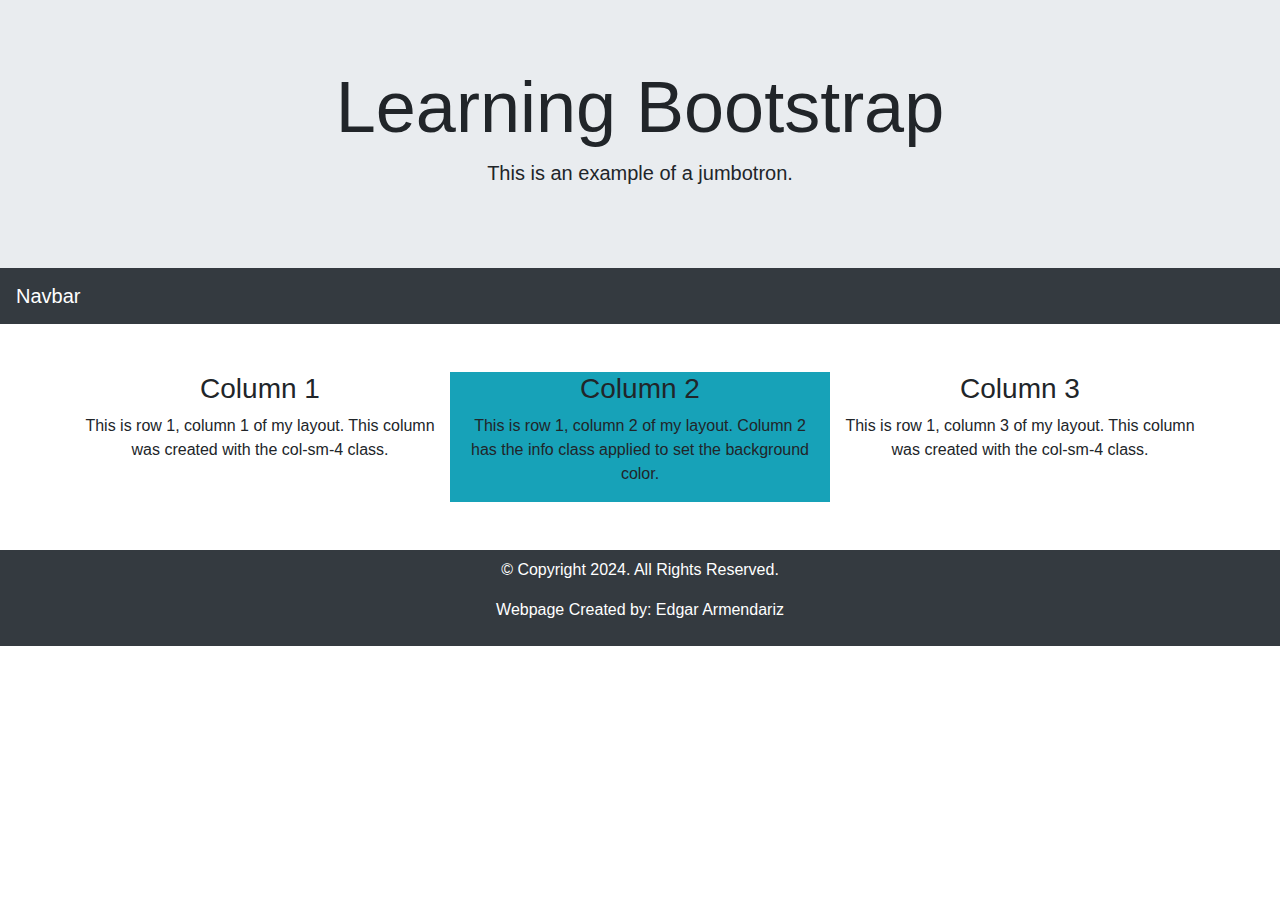
<file: ch12a/index.html>
<!DOCTYPE html>
<!--- Name: Edgar Armendariz
      Date: 12/1/2024 --->
<html lang="en">
  <head>
    <meta charset="utf-8">
    <meta name="viewport" content="width=device-width, initial-scale=1">
    <title>Learning Bootstrap | Apply Your Knowledge 12</title>
    <link href="https://cdn.jsdelivr.net/npm/bootstrap@4.6.2/dist/css/bootstrap.min.css" rel="stylesheet" >
  </head>
  <body>
<!--- Bootstrap Jumbotron -->
    <header class="jumbotron jumbotron-fluid text-center mb-0">
	<div class="container">
		<h1 class="display-3">Learning Bootstrap</h1>
		<p class="lead">This is an example of a jumbotron.</p>
	</div>
	</header>
<!--- Bootstrap Navigation bar -->
<nav class="navbar navbar-expand-sm bg-dark navbar-dark">

	<a class="navbar-brand" href="#">Navbar</a>
	
<!--- Hamburger menu -->
	<button class="navbar-toggler" type="button" data-toggle="collapse"
	data-target="#navbarResponsive" aria-controls="navbarResponsive"
	aria-expanded="false" aria-label="Toggle navigation">
		<span class="navbar-toggler-icon"></span>
<!--- Nav links -->
	<div class="collapse navbar-collapse" id="navbarResponsive">
		<ul class="navbar-nav">
			<li class="nav-item">
				<a class="nav-link" href="#">Home</a>
			</li>
			<li class="nav-item">
				<a class="nav-link" href="#">Services</a>
			</li>
			<li class="nav-item">
				<a class="nav-link" href="#">Contact</a>
			</li>
		</ul>
	</div>
</nav>
<!--- Main Content Area -->
<main class="container my-5">

	<div class="row text-center">
	
		<div class="col-sm-4">
			<h3>Column 1</h3>
			<p>This is row 1, column 1 of my layout. This column was
			created with the col-sm-4 class.<p>
		</div>
		<div class="col-sm-4 bg-info">
			<h3>Column 2</h3>
			<p>This is row 1, column 2 of my layout. Column 2 has the
			info class applied to set the background color.</p>
		</div>
		<div class="col-sm-4">
			<h3>Column 3</h3>
			<p>This is row 1, column 3 of my layout. This column was
			created with the col-sm-4 class.<p>
		</div>
	</div>
</main>
<!--- Footer -->
<footer class="jumbotron-fluid text-center bg-dark p-2">

	<div class="container text-white">
		<p>&copy; Copyright 2024. All Rights Reserved.</p>
		<p>Webpage Created by: Edgar Armendariz</p>
	</div>
</footer>
    <script src="https://cdn.jsdelivr.net/npm/bootstrap@5.3.3/dist/js/bootstrap.bundle.min.js"> </script>
  </body>
</html>
</file>
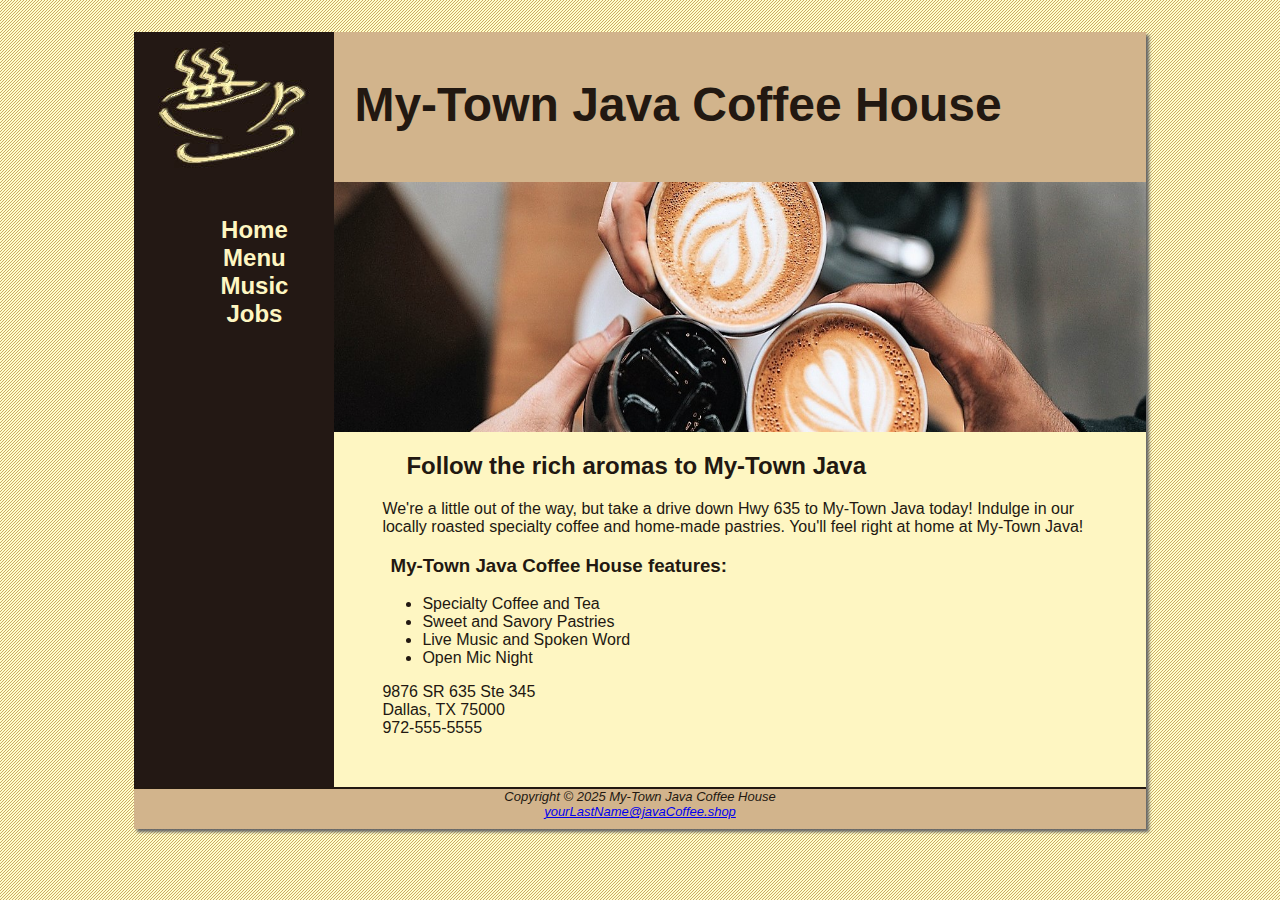
<file: mtjava/index.html>
<!DOCTYPE html>
<html>
	<head>
		<meta charset="utf-8">
		<title>My-Town Java Coffee House</title>
		<link rel="stylesheet" href="mtjava.css">
		<meta name="viewport" content="width=device-width, initial-scale=1">
	</head>
	<body>
	<div id="wrapper">
	<header>
	<h1>My-Town Java Coffee House</h1>
	</header>
	<nav>
	<ul>
	  <li><a href="index.html">Home</a></li>
	  <li><a href="menu.html">Menu</a></li>
	  <li><a href="music.html">Music</a></li>
	  <li><a href="job.html">Jobs</a></li>
	</ul>
	</nav>
	<main>
	<div id="heroroad"></div>
	<h2>Follow the rich aromas to My-Town Java</h2>
	<p>We&#39;re a little out of the way, but take a drive down Hwy 635 to My-Town Java today! Indulge in our locally roasted specialty coffee and home-made pastries. You&#39;ll feel right at home at My-Town Java!</p>
	<h3>My-Town Java Coffee House features:</h3>
	<ul>
	  <li>Specialty Coffee and Tea</li>
	  <li>Sweet and Savory Pastries</li>
	  <li>Live Music and Spoken Word</li>
	  <li>Open Mic Night</li>
	</ul>
	<div>
	9876 SR 635 Ste 345<br>
	Dallas, TX 75000<br>
	<a id="mobile" href="tel:972-555-5555">972-555-5555</a> <span id="desktop">972-555-5555</span><br /><br />
	</div>
	</main>
	<footer>
	Copyright &copy; 2025 My-Town Java Coffee House<br>
	<a href="mailto:yourLastName@javaCoffee.shop">yourLastName@javaCoffee.shop</a>
	</footer>
	</div>
</body>
</html>
</file>
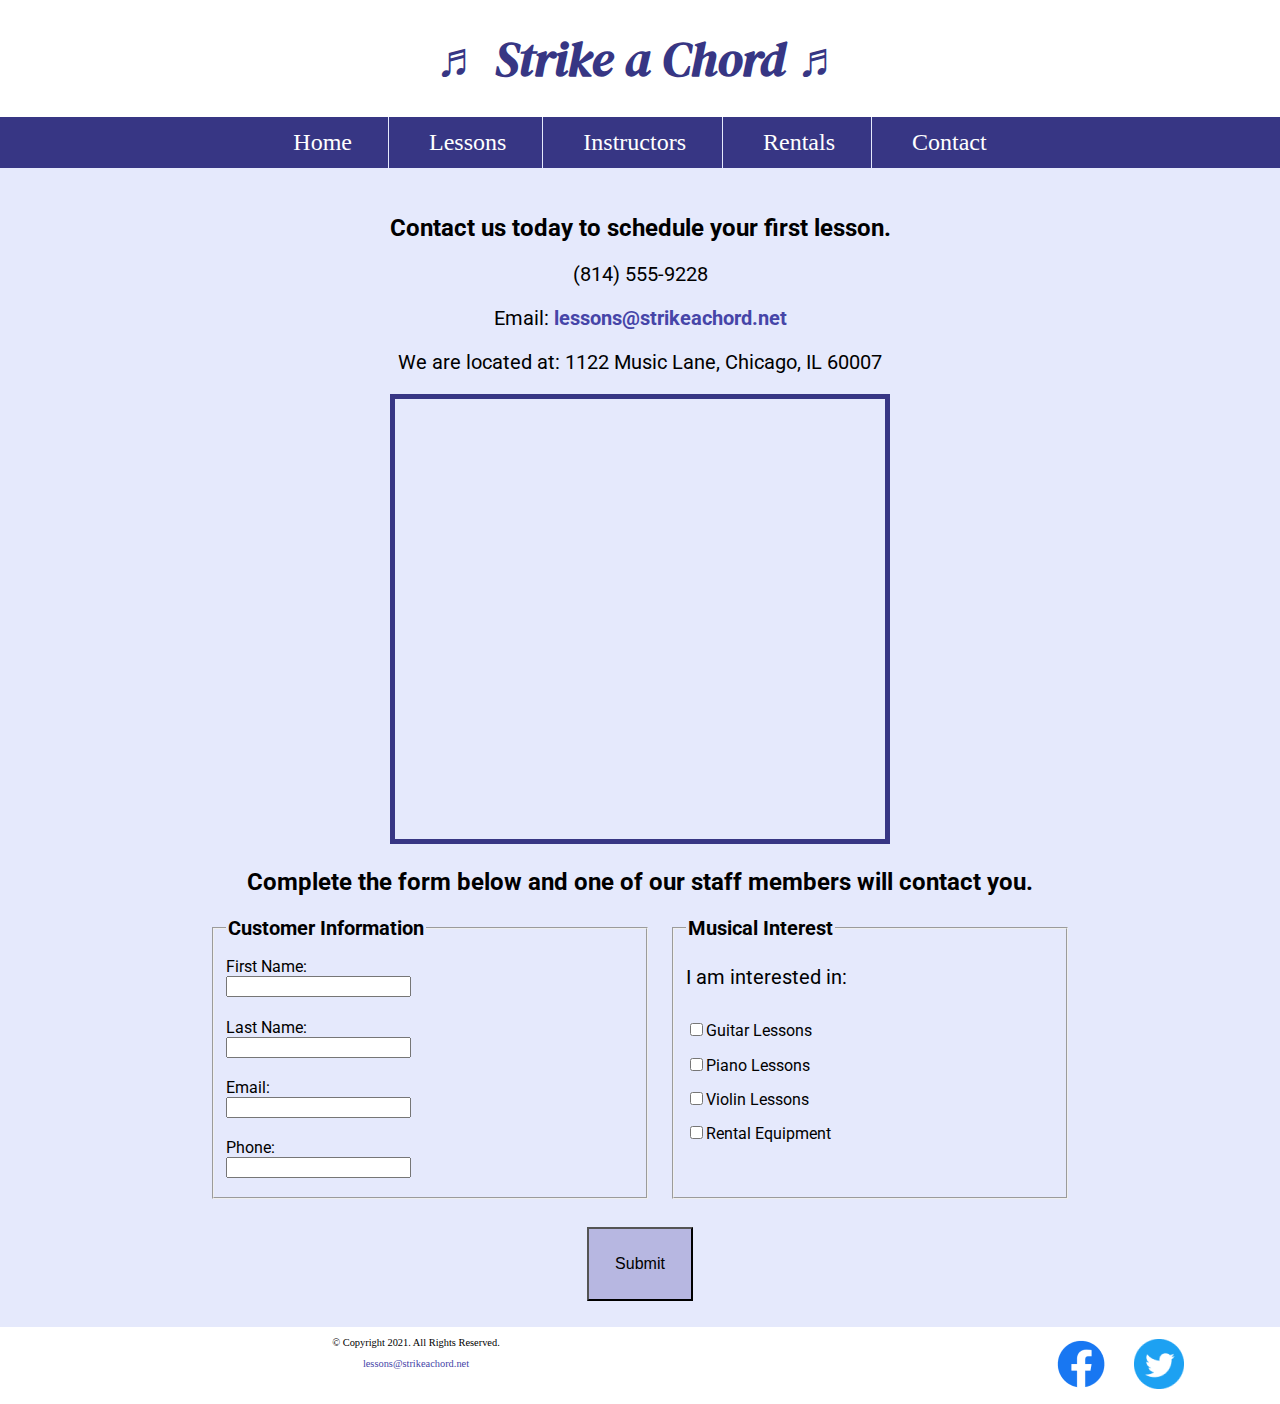
<file: ch12b/contact.html>
<!DOCTYPE html>
<!-- 
	Student Name: firstname lastname
	File Name: contact.html
	Today's Date: 01/01/2020
 -->
<html lang="en">
<head>
	<title>Location | Strike a Chord</title>
	<meta charset="utf-8">
    <meta name="description" content="Contact us at (814)555-9228 or visit us at 1122 Music Lane, Chicago, IL for more information.">
    <link rel="stylesheet" href="css/styles.css">
    <meta name="viewport" content="width=device-width, initial-scale=1.0">
    <link href="https://fonts.googleapis.com/css?family=DM+Serif+Display:400i|Roboto&display=swap" rel="stylesheet">
    <link rel="shortcut icon" href="images/favicon.ico">
	<link rel="icon" type="image/png" sizes="32x32" href="images/favicon-32.png">
    <link rel="apple-touch-icon" sizes="180x180" href="images/apple-touch-icon.png">
	<link rel="icon" sizes="192x192" href="images/android-chrome-192.png">
</head>
<body>

	<!-- Mobile Nav -->
	<nav class="mobile-nav">
		<div id="menu-links">
			<a href="index.html">Home</a>
			<a href="lessons.html">Lessons</a>
			<a href="instructors.html">Instructors</a>
			<a href="rentals.html">Rentals</a>
			<a href="contact.html">Contact Us</a>
		</div>
		<a class="menu-icon" onclick="hamburger()">
			<div>&#9776;</div>
		</a>
    </nav>
    
    <header>
		<h1> <span class="tab-desk">&#9836;</span> Strike a Chord <span class="tab-desk">&#9836;</span> </h1>
	</header>
	
	<nav class="tab-desk">
		<ul>
            <li><a href="index.html">Home</a></li>  
            <li><a href="lessons.html">Lessons</a></li>   
            <li><a href="instructors.html">Instructors</a></li>    
            <li><a href="rentals.html">Rentals</a></li>    
            <li><a href="contact.html">Contact</a></li>
        </ul>
	</nav>
	
	<!-- Use the main area to add the main content to the webpage -->
	<main>
        
        <div id="contact">
            
            <h2>Contact us today to schedule your first lesson.</h2>
            <p class="tel-link mobile"><a href="tel:8145559228">(814) 555-9228</a></p>
            <p class="tab-desk">(814) 555-9228</p>
            <p>Email: <a href="mailto:lessons@strikeachord.net" class="email-link">lessons@strikeachord.net</a></p>
            <p>We are located at: 1122 Music Lane, Chicago, IL 60007</p>
            
            <iframe src="https://www.google.com/maps/embed?pb=!1m18!1m12!1m3!1d380513.7160580949!2d-88.01215278051977!3d41.83339249282865!2m3!1f0!2f0!3f0!3m2!1i1024!2i768!4f13.1!3m3!1m2!1s0x880e2c3cd0f4cbed%3A0xafe0a6ad09c0c000!2sChicago%2C+IL!5e0!3m2!1sen!2sus!4v1558660826146!5m2!1sen!2sus" width="600" height="450" class="map" allowfullscreen></iframe>
        
        </div>
        
        <div id="form">
                
                <h2>Complete the form below and one of our staff members will contact you.</h2> 
            
                <form class="form-grid"><!-- Start Form -->
                    
                    <fieldset>
                        <legend>Customer Information</legend>
                        <label for="fName">First Name:</label>
                        <input type="text" name="fName" id="fName">

                        <label for="lName">Last Name:</label>
                        <input type="text" name="lName" id="lName"> 
                        
                        <label for="email">Email:</label>
                        <input type="email" name="email" id="email">
                        
                        <label for="phone">Phone:</label>
                        <input type="tel" id="phone" name="phone">
                    </fieldset>
                    
                    <fieldset>
                        <legend>Musical Interest</legend>
                        <p>I am interested in:</p>
                            
                        <label for="guitarles"><input type="checkbox" name="interest" id="guitarles" value="Guitar Lessons">Guitar Lessons</label>

                        <label for="piano"><input type="checkbox" name="interest" id="pianoles" value="Piano Lessons">Piano Lessons</label>

                        <label for="violin"><input type="checkbox" name="interest" id="violinles" value="Violin Lessons">Violin Lessons</label>
                        
                        <label for="rent"><input type="checkbox" name="interest" id="rent" value="Rental Equipment">Rental Equipment</label>
                        
                    </fieldset>
                    
                    <input type="submit" id="submit" value="Submit" class="btn">
                    
                </form>
            
            </div>
        
	</main>
	
	<footer>
		<div class="copyright">
            <p>&copy; Copyright 2021. All Rights Reserved.</p>
            <p><a href="mailto:lessons@strikeachord.net">lessons@strikeachord.net</a></p>
        </div>
        <div class="social">
            <a href="https://www.facebook.com" target="_blank"><img src="images/facebook-logo.png" alt="Facebook logo"></a>
            <a href="https://www.twitter.com" target="_blank"><img src="images/twitter-logo.png" alt="Twitter logo"></a>
        </div>
	</footer>
	<script src="scripts/script.js"></script>
</body>
</html>
</file>
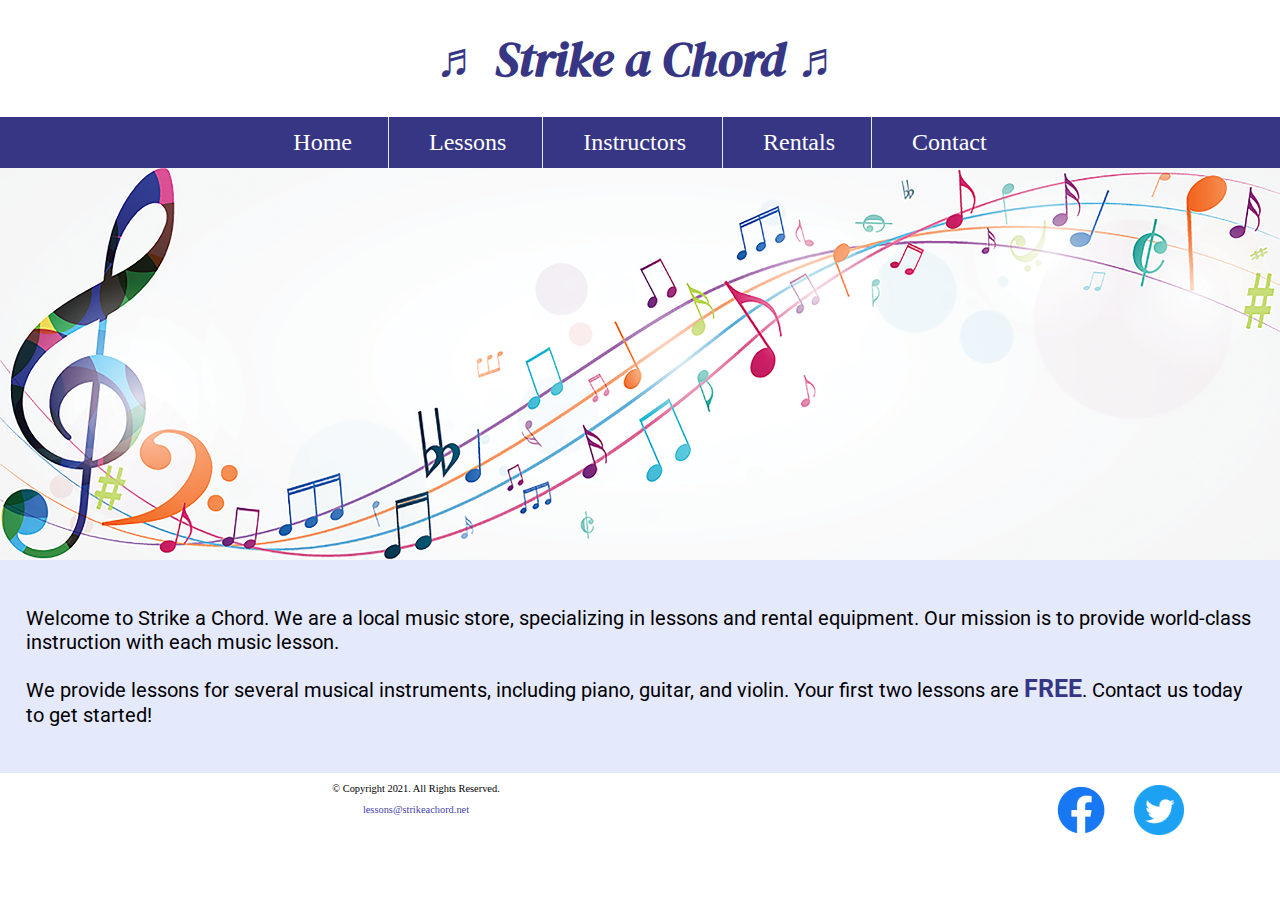
<file: ch12b/index-old.html>
<!DOCTYPE html>
<!-- 
	Student Name: firstname lastname
	File Name: index.html
	Today's Date: 01/01/2020
 -->
<html lang="en">
<head>
	<title>Music Lessons - Rentals | Strike a Chord</title>
	<meta charset="utf-8">
    <meta name="description" content="Strike a Chord specializes in music lessons and music rental equipment.">
    <link rel="stylesheet" href="css/styles.css">
    <meta name="viewport" content="width=device-width, initial-scale=1.0">
    <link href="https://fonts.googleapis.com/css?family=DM+Serif+Display:400i|Roboto&display=swap" rel="stylesheet">
    <link rel="shortcut icon" href="images/favicon.ico">
	<link rel="icon" type="image/png" sizes="32x32" href="images/favicon-32.png">
    <link rel="apple-touch-icon" sizes="180x180" href="images/apple-touch-icon.png">
	<link rel="icon" sizes="192x192" href="images/android-chrome-192.png">
</head>
<body>

	<!-- Mobile Nav -->
	<nav class="mobile-nav">
		<div id="menu-links">
			<a href="index.html">Home</a>
			<a href="lessons.html">Lessons</a>
			<a href="instructors.html">Instructors</a>
			<a href="rentals.html">Rentals</a>
			<a href="contact.html">Contact Us</a>
		</div>
		<a class="menu-icon" onclick="hamburger()">
			<div>&#9776;</div>
		</a>
    </nav>

	<header>
        <h1> <span class="tab-desk symbol">&#9836;</span> Strike a Chord <span class="tab-desk symbol">&#9836;</span> </h1>
	</header>
	
	<nav class="tab-desk">
		<ul>
            <li><a href="index.html">Home</a></li>  
            <li><a href="lessons.html">Lessons</a></li>   
            <li><a href="instructors.html">Instructors</a></li>    
            <li><a href="rentals.html">Rentals</a></li>    
            <li><a href="contact.html">Contact</a></li>
        </ul>
	</nav>
    
    <!-- Hero Image -->
    <div id="hero" class="tab-desk">
        <img src="images/music-notes.png" alt="colorful music notes">
    </div>
	
	<!-- Use the main area to add the main content to the webpage -->
	<main>
		
        <div id="intro">
            
            <p>Welcome to Strike a Chord. We are a local music store, specializing in lessons and rental equipment. Our mission is to provide world-class instruction with each music lesson.</p>

            <p>We provide lessons for several musical instruments, including piano, guitar, and violin. Your first two lessons are <span class="action">FREE</span>. Contact us today to get started!</p>
            
        </div>
		
	</main>
	
	<footer>
		<div class="copyright">
            <p>&copy; Copyright 2021. All Rights Reserved.</p>
            <p><a href="mailto:lessons@strikeachord.net">lessons@strikeachord.net</a></p>
        </div>
        <div class="social">
            <a href="https://www.facebook.com" target="_blank"><img src="images/facebook-logo.png" alt="Facebook logo"></a>
            <a href="https://www.twitter.com" target="_blank"><img src="images/twitter-logo.png" alt="Twitter logo"></a>
        </div>
	</footer>
	<script src="scripts/script.js"></script>
</body>
</html>
</file>
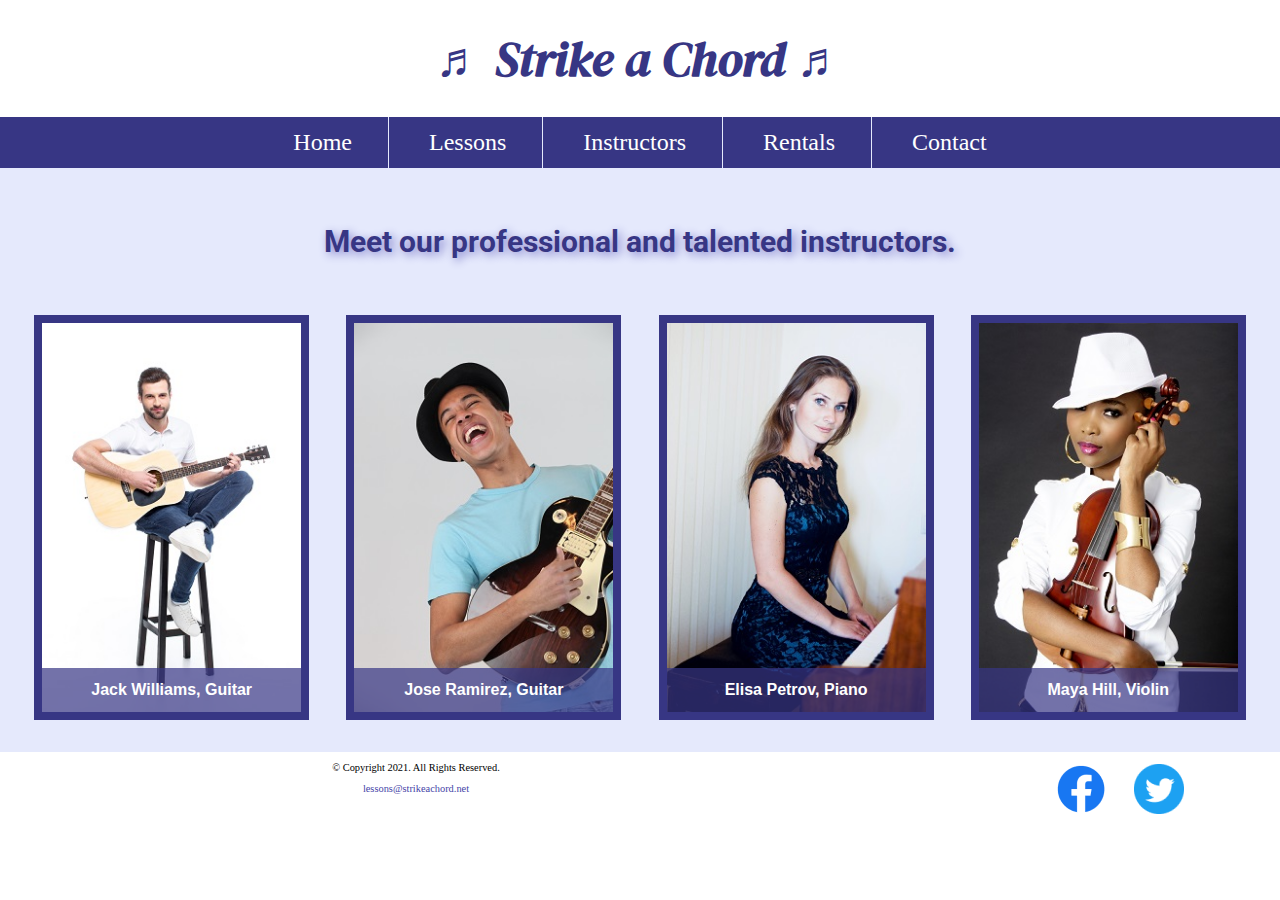
<file: ch12b/instructors.html>
<!DOCTYPE html>
<!-- 
	Student Name: firstname lastname
	File Name: instructors.html
	Today's Date: 01/01/2020
 -->
<html lang="en">
<head>
	<title>Instructors | Strike a Chord</title>
	<meta charset="utf-8">
	<meta name="description" content="Our instructors are knowledgeable and professional.">
    <link rel="stylesheet" href="css/styles.css">
    <meta name="viewport" content="width=device-width, initial-scale=1.0">
    <link href="https://fonts.googleapis.com/css?family=DM+Serif+Display:400i|Roboto&display=swap" rel="stylesheet">
    <link rel="shortcut icon" href="images/favicon.ico">
	<link rel="icon" type="image/png" sizes="32x32" href="images/favicon-32.png">
    <link rel="apple-touch-icon" sizes="180x180" href="images/apple-touch-icon.png">
	<link rel="icon" sizes="192x192" href="images/android-chrome-192.png">
</head>
<body>

	<header>
		<h1> <span class="tab-desk">&#9836;</span> Strike a Chord <span class="tab-desk">&#9836;</span> </h1>
	</header>
	
	<nav>
		<ul>
            <li><a href="index.html">Home</a></li>  
            <li><a href="lessons.html">Lessons</a></li>   
            <li><a href="instructors.html">Instructors</a></li>    
            <li><a href="rentals.html">Rentals</a></li>    
            <li><a href="contact.html">Contact</a></li>
        </ul>
	</nav>
	
	<!-- Use the main area to add the main content to the webpage -->
	<main class="grid">
        
        <aside>
            <p>Meet our professional and talented instructors.</p>
        </aside>
        
        <figure>
            <img src="images/guitar-instructor.jpg" alt="guitar instructor">
            <figcaption>Jack Williams, Guitar</figcaption>
        </figure>
        
        <figure>
            <img src="images/electric-guitar-instructor.jpg" alt="guitar instructor">
            <figcaption>Jose Ramirez, Guitar</figcaption>
        </figure>
        
        <figure>
            <img src="images/piano-instructor.jpg" alt="piano instructor">
            <figcaption>Elisa Petrov, Piano</figcaption>
        </figure>
        
        <figure>
            <img src="images/violin-instructor.jpg" alt="guitar instructor">
            <figcaption>Maya Hill, Violin</figcaption>
        </figure>
        
	</main>
	
	<footer>
		<div class="copyright">
            <p>&copy; Copyright 2021. All Rights Reserved.</p>
            <p><a href="mailto:lessons@strikeachord.net">lessons@strikeachord.net</a></p>
        </div>
        <div class="social">
            <a href="https://www.facebook.com" target="_blank"><img src="images/facebook-logo.png" alt="Facebook logo"></a>
            <a href="https://www.twitter.com" target="_blank"><img src="images/twitter-logo.png" alt="Twitter logo"></a>
        </div>
	</footer>
	<script src="scripts/script.js"></script>
	
</body>
</html>
</file>
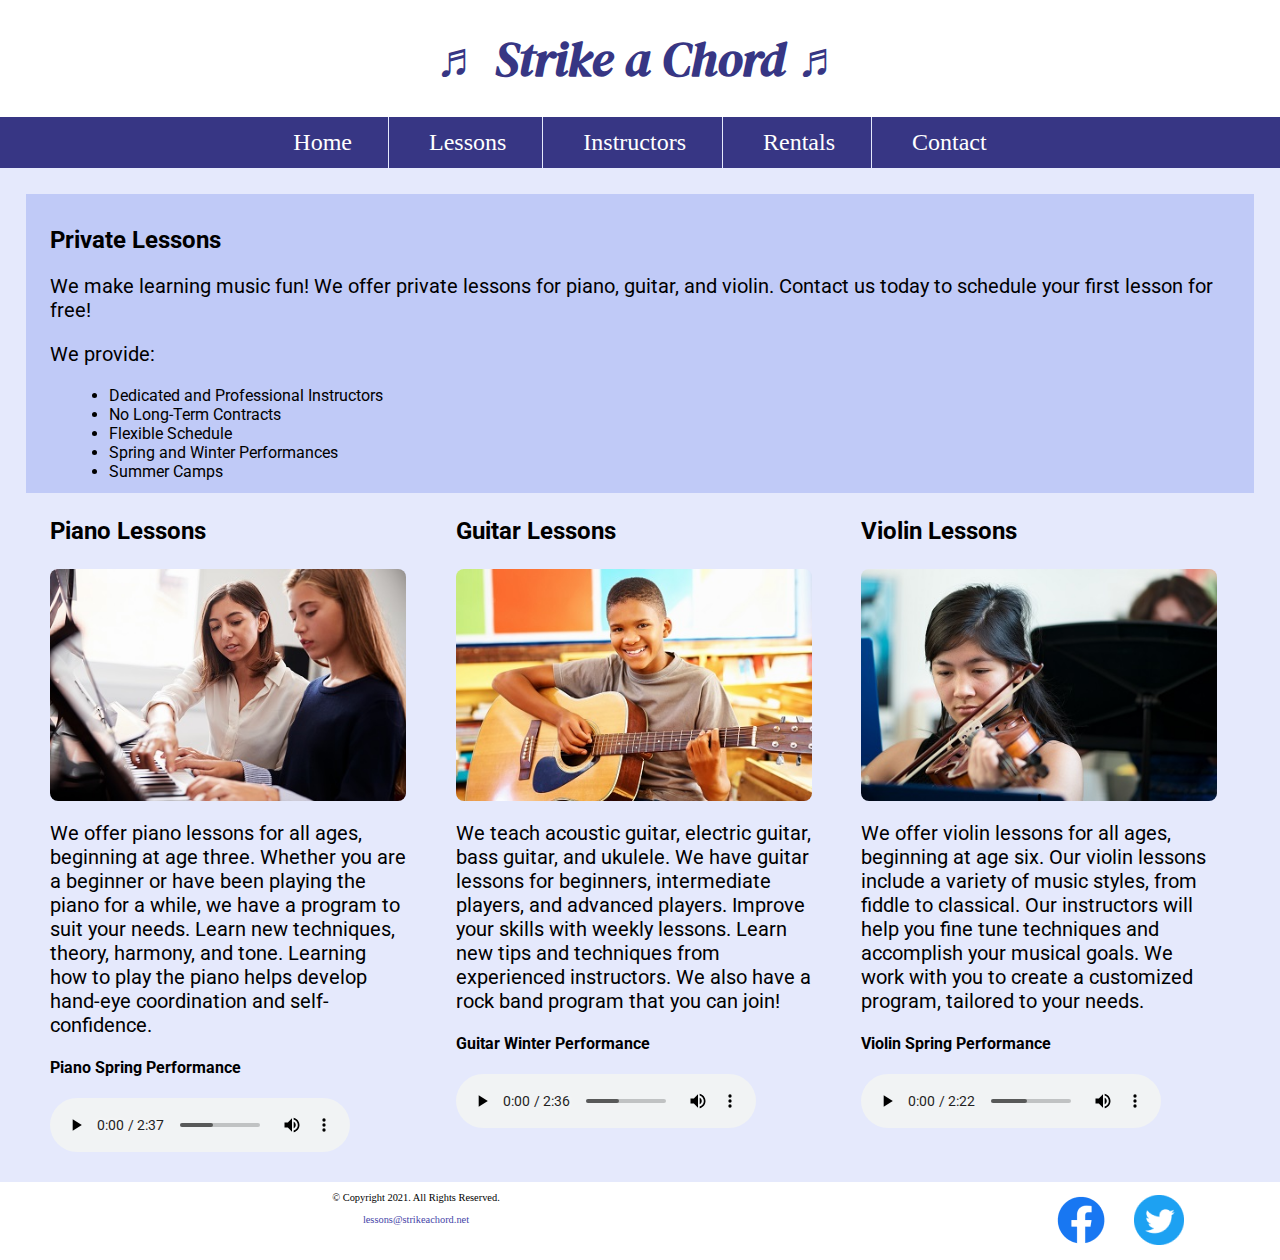
<file: ch12b/lessons.html>
<!DOCTYPE html>
<!-- 
	Student Name: firstname lastname
	File Name: lessons.html
	Today's Date: 01/01/2020
 -->
<html lang="en">
<head>
	<title>Piano, Guitar, Violin Lessons | Strike a Chord</title>
	<meta charset="utf-8">
    <meta name="description" content="We provide music lessons for piano, guitar, electric guitar, bass guitar, ukelele, and the violin. Your first two lessons are free.">
    <link rel="stylesheet" href="css/styles.css">
    <meta name="viewport" content="width=device-width, initial-scale=1.0">
    <link href="https://fonts.googleapis.com/css?family=DM+Serif+Display:400i|Roboto&display=swap" rel="stylesheet">
    <link rel="shortcut icon" href="images/favicon.ico">
	<link rel="icon" type="image/png" sizes="32x32" href="images/favicon-32.png">
    <link rel="apple-touch-icon" sizes="180x180" href="images/apple-touch-icon.png">
	<link rel="icon" sizes="192x192" href="images/android-chrome-192.png">
</head>
<body>

	<!-- Mobile Nav -->
	<nav class="mobile-nav">
		<div id="menu-links">
			<a href="index.html">Home</a>
			<a href="lessons.html">Lessons</a>
			<a href="instructors.html">Instructors</a>
			<a href="rentals.html">Rentals</a>
			<a href="contact.html">Contact Us</a>
		</div>
		<a class="menu-icon" onclick="hamburger()">
			<div>&#9776;</div>
		</a>
    </nav>
    
    <header>
		<h1> <span class="tab-desk">&#9836;</span> Strike a Chord <span class="tab-desk">&#9836;</span> </h1>
	</header>
	
	<nav class="tab-desk">
		<ul>
            <li><a href="index.html">Home</a></li>  
            <li><a href="lessons.html">Lessons</a></li>   
            <li><a href="instructors.html">Instructors</a></li>    
            <li><a href="rentals.html">Rentals</a></li>    
            <li><a href="contact.html">Contact</a></li>
        </ul>
	</nav>
	
	<!-- Use the main area to add the main content to the webpage -->
	<main>
        
        <section id="info">
            
            <h2>Private Lessons</h2>
            <p>We make learning music fun! We offer private lessons for piano, guitar, and violin. Contact us today to schedule your first lesson for free! </p>
            <p>We provide:</p>
            <ul>
                <li>Dedicated and Professional Instructors</li>
                <li>No Long-Term Contracts</li>
                <li>Flexible Schedule</li>
                <li>Spring and Winter Performances</li>
                <li>Summer Camps</li>
            </ul>
            
        </section>
        
        <section id="piano">
            
            <h3>Piano Lessons</h3>
            <img src="images/piano-lesson.jpg" alt="piano teacher and student sitting at a piano" class="round">
            <p>We offer piano lessons for all ages, beginning at age three. Whether you are a beginner or have been playing the piano for a while, we have a program to suit your needs. Learn new techniques, theory, harmony, and tone. Learning how to play the piano helps develop hand-eye coordination and self-confidence.</p>
            
            <h4>Piano Spring Performance</h4>
            <audio controls>
                <source src="media/piano.mp3" type="audio/mp3">
                <source src="media/piano.ogg" type="audio/ogg">
                <p>Your browser does not support the audio element.</p>
            </audio>
        
        </section>
        
        <section id="guitar">
            
            <h3>Guitar Lessons</h3>
            <img src="images/child-guitar.jpg" alt="child with a smile holding a guitar" class="round">
            <p>We teach acoustic guitar, electric guitar, bass guitar, and ukulele. We have guitar lessons for beginners, intermediate players, and advanced players. Improve your skills with weekly lessons. Learn new tips and techniques from experienced instructors. We also have a rock band program that you can join!</p>
            
            <h4>Guitar Winter Performance</h4>
            <audio controls>
                <source src="media/guitar.mp3" type="audio/mp3">
                <source src="media/guitar.ogg" type="audio/ogg">
                <p>Your browser does not support the audio element.</p>
            </audio>
        
        </section>
        
        <section id="violin">
            
            <h3>Violin Lessons</h3>
            <img src="images/woman-violin.jpg" alt="woman playing the violin" class="round">
            <p>We offer violin lessons for all ages, beginning at age six. Our violin lessons include a variety of music styles, from fiddle to classical. Our instructors will help you fine tune techniques and accomplish your musical goals. We work with you to create a customized program, tailored to your needs.</p>
            
            <h4>Violin Spring Performance</h4>
            <audio controls>
                <source src="media/violin.mp3" type="audio/mp3">
                <source src="media/violin.ogg" type="audio/ogg">
                <p>Your browser does not support the audio element.</p>
            </audio>
           
        </section>
        
	</main>
	
	<footer>
		<div class="copyright">
            <p>&copy; Copyright 2021. All Rights Reserved.</p>
            <p><a href="mailto:lessons@strikeachord.net">lessons@strikeachord.net</a></p>
        </div>
        <div class="social">
            <a href="https://www.facebook.com" target="_blank"><img src="images/facebook-logo.png" alt="Facebook logo"></a>
            <a href="https://www.twitter.com" target="_blank"><img src="images/twitter-logo.png" alt="Twitter logo"></a>
        </div>
	</footer>
	<script src="scripts/script.js"></script>
</body>
</html>
</file>
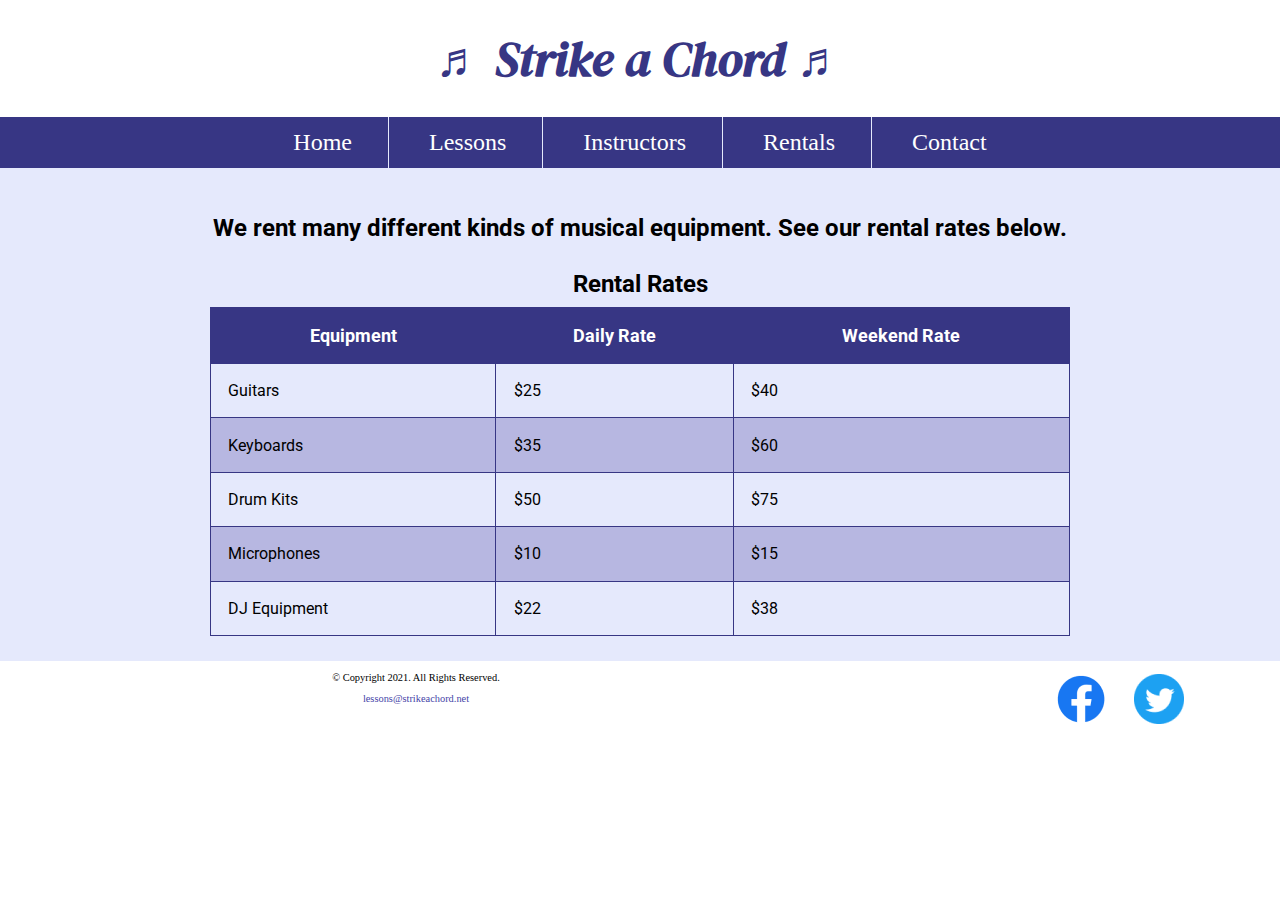
<file: ch12b/rentals.html>
<!DOCTYPE html>
<!-- 
	Student Name: firstname lastname
	File Name: rentals.html
	Today's Date: 01/01/2020
 -->
<html lang="en">
<head>
	<title>Music Rental Equipment | Strike a Chord</title>
	<meta charset="utf-8">
    <meta name="description" content="Need music rental equipment? We rent guitars, keyboards, drum kits, microphones, and DJ equipment.">
    <link rel="stylesheet" href="css/styles.css">
    <meta name="viewport" content="width=device-width, initial-scale=1.0">
    <link href="https://fonts.googleapis.com/css?family=DM+Serif+Display:400i|Roboto&display=swap" rel="stylesheet">
    <link rel="shortcut icon" href="images/favicon.ico">
	<link rel="icon" type="image/png" sizes="32x32" href="images/favicon-32.png">
    <link rel="apple-touch-icon" sizes="180x180" href="images/apple-touch-icon.png">
	<link rel="icon" sizes="192x192" href="images/android-chrome-192.png">
</head>
<body>

	<!-- Mobile Nav -->
	<nav class="mobile-nav">
		<div id="menu-links">
			<a href="index.html">Home</a>
			<a href="lessons.html">Lessons</a>
			<a href="instructors.html">Instructors</a>
			<a href="rentals.html">Rentals</a>
			<a href="contact.html">Contact Us</a>
		</div>
		<a class="menu-icon" onclick="hamburger()">
			<div>&#9776;</div>
		</a>
    </nav>
    
    <header>
		<h1> <span class="tab-desk">&#9836;</span> Strike a Chord <span class="tab-desk">&#9836;</span> </h1>
	</header>
	
	<nav class="tab-desk">
		<ul>
            <li><a href="index.html">Home</a></li>  
            <li><a href="lessons.html">Lessons</a></li>   
            <li><a href="instructors.html">Instructors</a></li>    
            <li><a href="rentals.html">Rentals</a></li>    
            <li><a href="contact.html">Contact</a></li>
        </ul>
	</nav>
	
	<!-- Use the main area to add the main content to the webpage -->
	<main>
        
        <div id="rental">
            
            <h2>We rent many different kinds of musical equipment. See our rental rates below.</h2>
            
            <table>
                <caption>Rental Rates</caption>
                <tr><!-- Row 1 -->
                    <th>Equipment</th>
                    <th>Daily Rate</th>
                    <th>Weekend Rate</th>
                </tr>
                
                <tr><!-- Row 2 -->
                    <td>Guitars</td>
                    <td>$25</td>
                    <td>$40</td>
                </tr>
                
                <tr><!-- Row 3 -->
                    <td>Keyboards</td>
                    <td>$35</td>
                    <td>$60</td>
                </tr>
                
                <tr><!-- Row 4 -->
                    <td>Drum Kits</td>
                    <td>$50</td>
                    <td>$75</td>
                </tr>
                
                <tr><!-- Row 5 -->
                    <td>Microphones</td>
                    <td>$10</td>
                    <td>$15</td>
                </tr>
                
                <tr><!-- Row 6 -->
                    <td>DJ Equipment</td>
                    <td>$22</td>
                    <td>$38</td>
                </tr>
            
            </table>
        
        </div>
        
	</main>
	
	<footer>
		<div class="copyright">
            <p>&copy; Copyright 2021. All Rights Reserved.</p>
            <p><a href="mailto:lessons@strikeachord.net">lessons@strikeachord.net</a></p>
        </div>
        <div class="social">
            <a href="https://www.facebook.com" target="_blank"><img src="images/facebook-logo.png" alt="Facebook logo"></a>
            <a href="https://www.twitter.com" target="_blank"><img src="images/twitter-logo.png" alt="Twitter logo"></a>
        </div>
	</footer>
	<script src="scripts/script.js"></script>
</body>
</html>
</file>
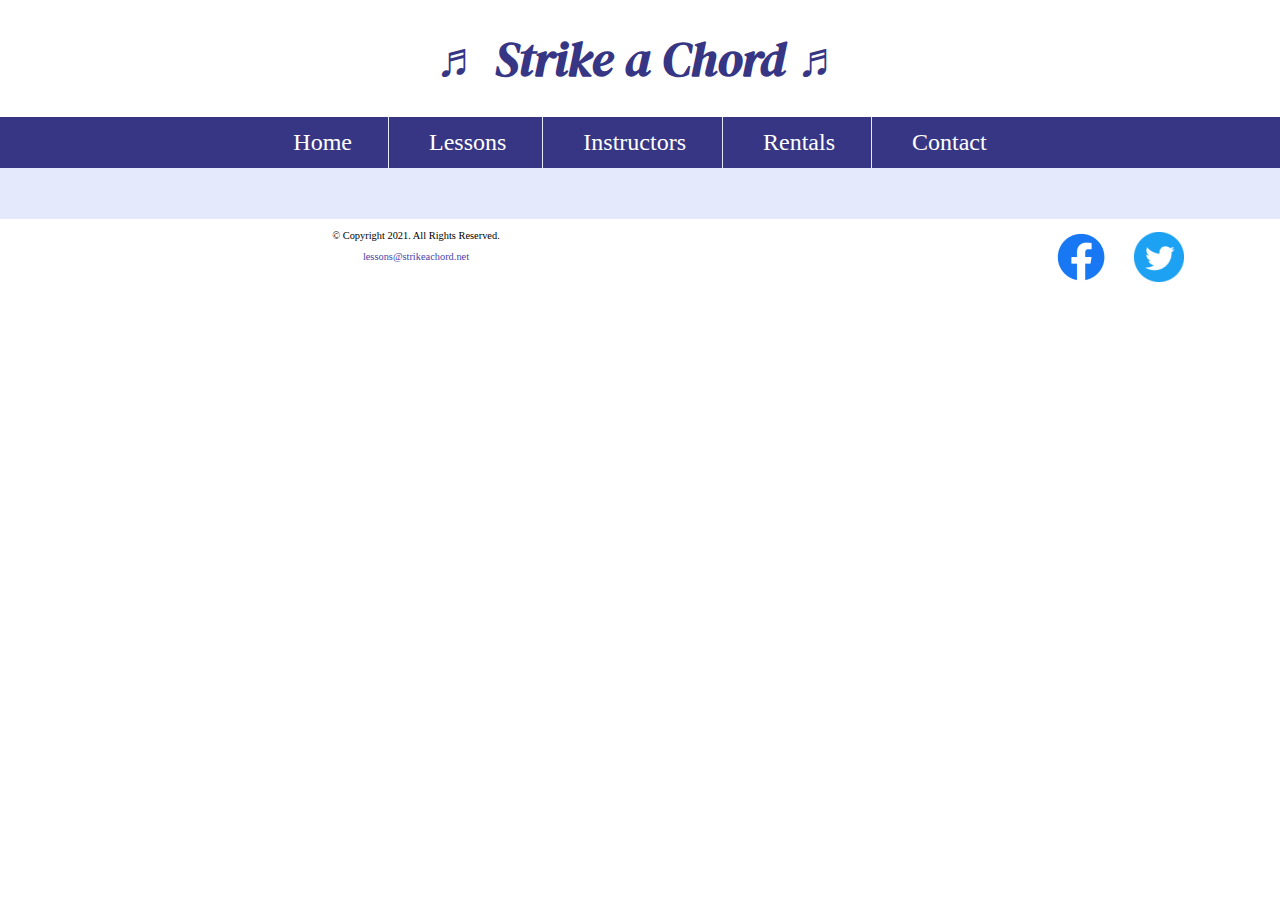
<file: ch12b/template.html>
<!DOCTYPE html>
<!-- 
	Student Name: firstname lastname
	File Name: template.html
	Today's Date: 01/01/2020
 -->
<html lang="en">
<head>
	<title>Strike a Chord: Template</title>
	<meta charset="utf-8">
    <link rel="stylesheet" href="css/styles.css">
    <meta name="viewport" content="width=device-width, initial-scale=1.0">
    <link href="https://fonts.googleapis.com/css?family=DM+Serif+Display:400i|Roboto&display=swap" rel="stylesheet">
    <link rel="shortcut icon" href="images/favicon.ico">
	<link rel="icon" type="image/png" sizes="32x32" href="images/favicon-32.png">
    <link rel="apple-touch-icon" sizes="180x180" href="images/apple-touch-icon.png">
	<link rel="icon" sizes="192x192" href="images/android-chrome-192.png">
</head>
<body>

	<!-- Mobile Nav -->
	<nav class="mobile-nav">
		<div id="menu-links">
			<a href="index.html">Home</a>
			<a href="lessons.html">Lessons</a>
			<a href="instructors.html">Instructors</a>
			<a href="rentals.html">Rentals</a>
			<a href="contact.html">Contact Us</a>
		</div>
		<a class="menu-icon" onclick="hamburger()">
			<div>&#9776;</div>
		</a>
    </nav>
    
    <header>
		<h1> <span class="tab-desk">&#9836;</span> Strike a Chord <span class="tab-desk">&#9836;</span> </h1>
	</header>
	
	<nav class="tab-desk">
		<ul>
            <li><a href="index.html">Home</a></li>  
            <li><a href="lessons.html">Lessons</a></li>   
            <li><a href="instructors.html">Instructors</a></li>    
            <li><a href="rentals.html">Rentals</a></li>    
            <li><a href="contact.html">Contact</a></li>
        </ul>
	</nav>
	
	<!-- Use the main area to add the main content to the webpage -->
	<main>
        
        <div>
        
        </div>
        
	</main>
	
	<footer>
		<div class="copyright">
            <p>&copy; Copyright 2021. All Rights Reserved.</p>
            <p><a href="mailto:lessons@strikeachord.net">lessons@strikeachord.net</a></p>
        </div>
        <div class="social">
            <a href="https://www.facebook.com" target="_blank"><img src="images/facebook-logo.png" alt="Facebook logo"></a>
            <a href="https://www.twitter.com" target="_blank"><img src="images/twitter-logo.png" alt="Twitter logo"></a>
        </div>
	</footer>
	<script src="scripts/script.js"></script>
</body>
</html>
</file>
<file: mtjava/mtjava.css>
* { box-sizing: border-box; }
header, nav, main, footer { display: block; }
body { background-color: #FCEBB6;
  	background-image: url(background.gif);
  	color: #221811;
  	font-family: Verdana, Arial, sans-serif;
      background-image: url(background.gif);
}
#wrapper { background-color: #231814;
       	width: 80%;
       	margin-right: auto;
   		margin-left: auto;
       	min-width: 900px;
   		max-width: 1280px;
   		box-shadow: 3px 3px 3px #666666;
}

header { background-color: #D2B48C;
    	height: 150px;
   	background-image: url(javalogo.jpg);
   	background-repeat: no-repeat;
}
h1 { padding-top: 45px;
	padding-left: 220px;
    font-size: 3em;
}
nav { text-align: center;
 	font-weight: bold;
     font-size: 1.5em;
     padding-top: 10px;
     float: left;
     width: 200px;
}
nav a { text-decoration: none; }
nav a:link { color: #FEF6C2; }
nav a:visited{ color: #D2B48C; }
nav a:hover { color: #CC9933; }
nav ul { list-style-type: none;
   	padding-left: 0;
}
footer { background-color: #D2B48C;
   	font-size: small;
   	font-style: italic;
   	text-align: center;
   	padding-bottom: 10px;
   	border-top: 2px #221811 solid;
}
main { padding: 0 0 2em 0;
  	margin-left: 200px;
      background-color: #FEF6C2;
}

main h2, main h3, main h4, main p, main div, main ul, main dl { padding-left: 3em; padding-right: 2em; }
h4 { background-color: #d2B48C;
	font-size: 1.2em;
    padding-left: 10px;
    padding-bottom: 0;
    text-transform: uppercase;
    border-bottom: 1px solid #000033;
    clear: left;
}
ul{
    margin-left: 40px;
    padding-left: 10px;
    padding-bottom: 0;
}
.details { padding-left: 20%;
      	padding-right: 20%;
   	   overflow: auto;
}
.floatleft { float: left;
         	padding-right: 20px;
   		  padding-bottom: 20px;
}
img { padding-left: 10px;
 	padding-right: 10px;
}
#heroroad { background-image: url(heroroad.jpg);
       	background-size: 100% 100%;
   		height: 250px; }
#heromugs { background-image: url(heromugs.jpg);
       	background-size: 100% 100%;
   		height: 250px; }
#heroguitar { background-image: url(heroguitar.jpg);
       	background-size: 100% 100%;
   		height: 250px; }
#mobile { display: none; }
#desktop { display: inline; }


/* Form Section */


.application-form h2 {
	text-align: center;
	margin-bottom: 20px;
}

.application-form form {
	display: flex;
	flex-direction: column;
	gap: 20px;
}

.form-row label {
	font-weight: bold;
	margin-bottom: 5px;
}

.form-row input,
.form-row textarea {
	padding: 10px;
    margin-left: auto;
	font-size: 1em;
	border: 1px solid #ddd;
	border-radius: 5px;
	width: 100%;
}

.submit-btn {
	background-color: #333;
	color: #fff;
	padding: 10px 15px;
	border: none;
	border-radius: 5px;
	cursor: pointer;
	font-size: 1.1em;
	width: 100%;
}

.submit-btn:hover {
	background-color: #555;
}

.navigation{
    background-color: #221811;

}

.container{
    text-align: center;
}

/* Default Styles for Larger Screens */

/* Tablet Breakpoint - max-width: 1024px */
@media only screen and (max-width: 1024px) {

	/* a. Body element */
	body {
    	margin: 0;
    	background-image: none;
	}

	/* b. Wrapper ID */
	#wrapper {
    	width: auto;
    	min-width: 0;
    	margin: 0;
    	padding: 0;
    	box-shadow: none;
	}

	/* c. Header element */
	header {
    	border-bottom: 5px solid #FEF6C2;
	}

	/* d. H1 element */
	h1 {
    	margin-top: 0;
    	margin-bottom: 1em;
    	padding-top: 1em;
    	padding-bottom: 1em;
    	font-size: 2.5em;
	}

	/* e. Nav element */
	nav {
    	float: none;
    	width: auto;
    	padding-top: 0;
    	margin: 10px 0;
    	font-size: 1.3em;
	}

	/* f. Nav li selector */
	nav li {
    	display: inline-block;
	}

	/* g. Nav a selector */
	nav a {
    	padding: 1em;
    	width: 8em;
    	font-weight: bold;
    	border-style: none;
	}

	/* h. Nav ul selector */
	nav ul {
    	padding: 0;
    	margin: 0;
	}

	/* i. Hero selectors */
	#heroroad, #heromugs, #heroguitar {
    	margin: 0;
    	padding: 0;
	}

	/* j. Main element */
	main {
    	padding: 0;
    	margin: 0;
    	font-size: 90%;
	}
}

/* Mobile Breakpoint - max-width: 768px */
@media only screen and (max-width: 768px) {

	/* a. Header with mobile background image */
	header {
    	background-image: url('javamini.jpg');
    	height: 128px;
	}

	/* b. H1 element */
	h1 {
    	font-size: 2em;
    	text-align: center;
    	padding-left: 0;
	}

	/* c. Nav element */
	nav {
    	margin: 0;
	}

	/* d. Nav a selector (Mobile) */
	nav a {
    	display: block;
    	padding: 0.2em;
    	width: auto;
    	border-bottom: 1px solid #FEF6C2;
	}

	/* e. Nav li selector */
	nav li {
    	display: block;
	}

	/* f. Main element */
	main {
    	padding-top: 1px;
	}

	/* g. H2 element */
	h2 {
    	padding-top: 0.5em;
    	padding-right: 0;
    	padding-bottom: 0;
    	padding-left: 0.5em;
    	margin-right: 0.5em;
	}

	/* h. Details class */
	.details {
    	padding-left: 0;
    	padding-right: 0;
	}

	/* i. Hero selectors (mobile) */
	#heroroad, #heromugs, #heroguitar {
    	background-image: none;
    	height: auto;
	}

	/* j. Floatleft class */
	.floatleft {
    	padding-left: 0.5em;
    	padding-right: 0.5em;
	}

	/* k. Phone number display */
	#mobile {
    	display: inline;
	}

	#desktop {
    	display: none;
	}
}
</file>
<file: ch12b/css/styles.css>
/*
Author: firstname lastname
Date: 01/01/2020
File Name: styles.css
*/

/* CSS Reset */
body, header, nav, main, footer, img, h1, ul, section, aside, figure, figcaption {
    margin: 0;
    padding: 0;
    border: 0;
}

/* Style rule for images */
img {
    max-width: 100%;
    display: block;
}

/* Style rule for box sizing applies to all elements */
* {
  box-sizing: border-box;
}

/* Style rules for mobile viewport */

/* Hide tab-desk class */
.tab-desk, #menu-links {
    display: none;
}

/* Style rules for header content */
header {
    text-align: center;
    font-size: 1.5em;
    color: #373684;
}

header h1 {
    font-family: 'DM Serif Display', serif;
    font-style: italic;
    font-size: 1.5em;
    padding: 4%;
    margin-right: 15%;
}

/* Style rules for navigation area */
nav {
    background-color: #373684;
}

.mobile-nav a {
    color: #fff;
    text-align: center;  
    font-size: 2em;
    text-decoration: none;
    padding: 3%;
    display: block;
}

.mobile-nav a.menu-icon {
    display: block;
    position: absolute;
    right: 0;
    top: 0;
}

.menu-icon div {
    height: 50px;
    width: 50px;
    background-color: #373684;
}

/* Style rules for main content */
main {
    padding: 2%;
    background-color: #e5e9fc;
    overflow: auto;
    font-family: 'Roboto', sans-serif;
}

main p {
    font-size: 1.25em;
}

.action {
    font-size: 1.25em;
    color: #373684;
    font-weight: bold;
}

#piano, #guitar, #violin {
    margin: 0 2%;
}

#info {
    clear: left;
    background-color: #c0caf7;
    padding: 1% 2%;
}

#info ul {
    margin-left: 10%;
}

.round {
    border-radius: 8px; 
}

aside {
    text-align: center;
    font-size: 1.5em;
    font-weight: bold;
    color: #373684;
    text-shadow: 3px 3px 10px #8280cb;
}

figure {
    position: relative;
    max-width: 275px;
    margin: 2% auto;
    border: 8px solid #373684;
}

figcaption {
    position: absolute;
    bottom: 0;
    background: rgba(55, 54, 132, 0.7); 
    color: #fff;
    width: 100%;
    padding: 5% 0;
    text-align: center;
    font-family: Verdana, Arial, sans-serif;
    font-size: 1.5em;
    font-weight: bold;
}

#contact, #rental h2, #form h2 {
    text-align: center;
}

.tel-link {
    background-color: #373684;
    padding: 2%;
    margin: 0 auto;
    width: 80%;
    text-align: center;
    border-radius: 5px;
}

.tel-link a {
    color: #fff;
    text-decoration: none;
    font-size: 1.5em;
    display: block;
}

#contact .email-link {
    color: #4645a8;
    text-decoration: none;
    font-weight: bold;
}

.map {
    border: 5px solid #373684;
    width: 95%;
    height: 50%;
}

/* Style rules for table */
table {
    border: 1px solid #373684;
    border-collapse: collapse;
    margin: 0 auto;
    width: 100%;
}

caption {
    font-size: 1.5em;
    font-weight: bold;
    padding: 1%;
}

th, td {
    border: 1px solid #373684;
    padding: 2%;
}

th {
    background-color: #373684;
    color: #fff;
    font-size: 1.15em;
}

tr:nth-child(odd) {
    background-color: #b7b7e1;
}

/* Style rules for form elements */
fieldset, input  { 
    margin-bottom: 2%;
}

fieldset legend {
    font-weight: bold;
    font-size: 1.25em;
}

label {
    display: block;
    padding-top: 3%;
}

form #submit {
    margin: 0 auto;
    display: block;
    padding: 3%;
    background-color: #b7b7e1;
    font-size: 1em;
}

/* Style rules for footer content */
footer {
    text-align: center;
    font-size: 0.65em;
    clear: left;
}

footer a {
    color: #4645a8;
    text-decoration: none;
}

.social img {
    display: inline-block;
    padding: 4%;    
}

/* Media Query for Tablet Viewport */
@media screen and (min-width: 550px), print {
    
    /* Tablet Viewport: Show tab-desk class, hide mobile class */
    .tab-desk {
        display: block;
    }

    .mobile, .mobile-nav {
        display: none;
    }
    
    /* Tablet Viewport: Style rule for header content */
    header h1 {
        margin: 0;
        padding: 0;
        font-size: 2em;
    }
    
    span.tab-desk {
        display: inline;
    }
    
    /* Tablet Viewport: Style rules for nav area */
    nav ul {
        list-style-type: none;
        text-align: center;
    }
    
    nav li {
        border-top: none;
        display: inline-block;
        border-right: 1px solid #e5e9fc;
        font-size: 1.5em;
    }
    
    nav li:last-child {
        border-right: none;
    }
    
    nav li a {
        padding: 0.25em 0.5em;
        display: block;
        color: #fff;
        text-align: center;
        text-decoration: none;
    }
    
    .grid {
        display: grid;
        grid-template-columns: auto auto;
        grid-gap: 20px;
    }
    
    aside {
        grid-column: 1 / span 2;
    }
    
    /* Tablet Viewport: Style rule for map */
   .map {
        width: 500px;
        height: 450px;
    }
    
    /* Tablet Viewport: Style rule for form element */
    form {
        width: 70%;
        margin: 0 auto;
    }
    
    /* Tablet Viewport: Style rules for footer area */
    .copyright {
        float: left;
        width: 65%;
    }
    
    .social {
        float: right;
        width: 25%;
    }
    
}

/* Media Query for Desktop Viewport */
@media screen and (min-width: 769px), print {
    
    /* Desktop Viewport: Style rule for header */
    header {
        padding: 2%;
    }
        
    /* Desktop Viewport: Style rules for nav area */
    nav li a {
        padding: 0.5em 1.5em;
    }
    
    nav li a:hover {
        color: #373684;
        background-color: #e5e9fc;
        transform: scale(1.2);
    }
    
    /* Desktop Viewport: Style Rules for main content */  
    #info ul {
        margin-left: 5%;
    }
    
    main h3 {
        font-size: 1.5em;
    }
    
    #piano, #guitar, #violin {
        width: 29%;
        float: left;
        margin: 0 2%;
    }
        
    .grid {
        grid-template-columns: auto auto auto auto;
    }
    
    figcaption {
        font-size: 1em;
    }
    
    aside {
        grid-column: 1 / span 4;
    }
    
    /* Desktop Viewport: Style rule for table */
    table {
        width: 70%;
    }
    
    /* Desktop Viewport: Style rules for form elements */
    .form-grid {
        display: grid;
        grid-template-columns: auto auto;
        grid-gap: 20px; 
    }
    
    .btn {
        grid-column: 1 / span 2;
    }
    
}

/* Media Query for Print */
@media print {
    
    body {
        background-color: #fff;
        color: #000;
    }
    
}
</file>
